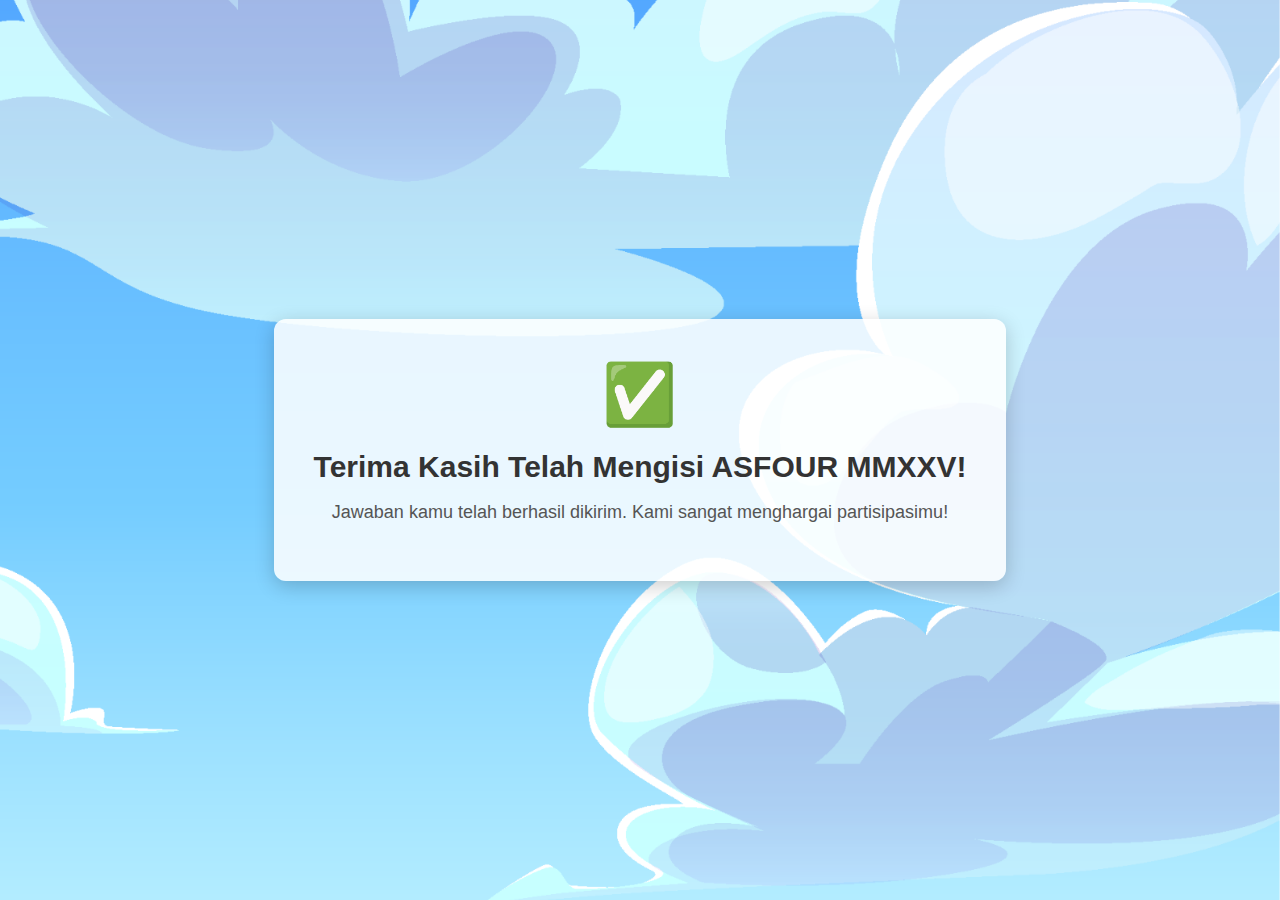
<file: terimakasih.html>
<!DOCTYPE html>
<html lang="id">
<head>
  <meta charset="UTF-8">
  <meta name="viewport" content="width=device-width, initial-scale=1.0">
  <title>Terima Kasih Telah Mengisi ASFOUR 2025</title>
  <link rel="icon" type="image/png" href="images/icon asfour.png">
  <style>
    body {
      font-family: 'Segoe UI', sans-serif;
      background-image: url('images/asfour.png');
      background-size: cover;
      background-position: center;
      background-repeat: no-repeat;
      display: flex;
      justify-content: center;
      align-items: center;
      height: 100vh;
      margin: 0;
      overflow: hidden;
    }

    .thanks-page {
      text-align: center;
      padding: 40px;
      border-radius: 12px;
      background-color: rgba(255, 255, 255, 0.85);
      box-shadow: 0 5px 20px rgba(0,0,0,0.2);
      transform: scale(1);
      animation: fadeIn 1s forwards, scaleUp 0.5s 1s forwards;
    }

    @keyframes fadeIn {
      0% {
        opacity: 0;
      }
      100% {
        opacity: 1;
      }
    }

    @keyframes scaleUp {
      0% {
        transform: scale(0.9);
      }
      100% {
        transform: scale(1);
      }
    }

    .thanks-icon {
      font-size: 60px;
      color: green;
      margin-bottom: 20px;
      animation: bounce 1s infinite;
    }

    @keyframes bounce {
      0%, 100% {
        transform: translateY(0);
      }
      50% {
        transform: translateY(-10px);
      }
    }

    h1 {
      font-size: 30px;
      margin-bottom: 15px;
      color: #333;
    }

    p {
      font-size: 18px;
      color: #555;
      transition: color 0.5s;
    }

    p:hover {
      color: #007BFF;
      cursor: pointer;
    }

    /* Media Query for devices with width <= 1024px (tablets and small laptops) */
    @media (max-width: 1024px) {
      .thanks-page {
        padding: 30px;
      }

      .thanks-icon {
        font-size: 50px;
      }

      h1 {
        font-size: 26px;
      }

      p {
        font-size: 16px;
      }
    }

    /* Media Query for devices with width <= 768px (tablets and mobile) */
    @media (max-width: 768px) {
      .thanks-page {
        padding: 25px;
      }

      .thanks-icon {
        font-size: 45px;
      }

      h1 {
        font-size: 24px;
      }

      p {
        font-size: 14px;
      }
    }

    /* Media Query for devices with width <= 480px (small mobile devices) */
    @media (max-width: 480px) {
      .thanks-page {
        padding: 20px;
      }

      .thanks-icon {
        font-size: 40px;
      }

      h1 {
        font-size: 20px;
      }

      p {
        font-size: 12px;
      }
    }
  </style>
</head>
<body>
  <div class="thanks-page">
    <div class="thanks-icon">✅</div>
    <h1>Terima Kasih Telah Mengisi ASFOUR MMXXV!</h1>
    <p>Jawaban kamu telah berhasil dikirim. Kami sangat menghargai partisipasimu!</p>
    <audio id="bg-music" src="music/fft.MP3" loop autoplay></audio>
  </div>

  <script>
    // Redirect ke index.html jika halaman di-reload
    if (window.performance.getEntriesByType("navigation")[0].type === "reload") {
      window.location.href = "index.html";
    }

    // Fade in volume saat halaman dimuat
    window.addEventListener('DOMContentLoaded', () => {
      const audio = document.getElementById("bg-music");
      let volume = 0;
      audio.volume = volume;
      audio.muted = false;

      const fadeIn = setInterval(() => {
        if (volume < 1.0) {
          volume += 0.02;
          audio.volume = volume;
        } else {
          clearInterval(fadeIn);
        }
      }, 100);
    });
  </script>
</body>
</html>
</file>
